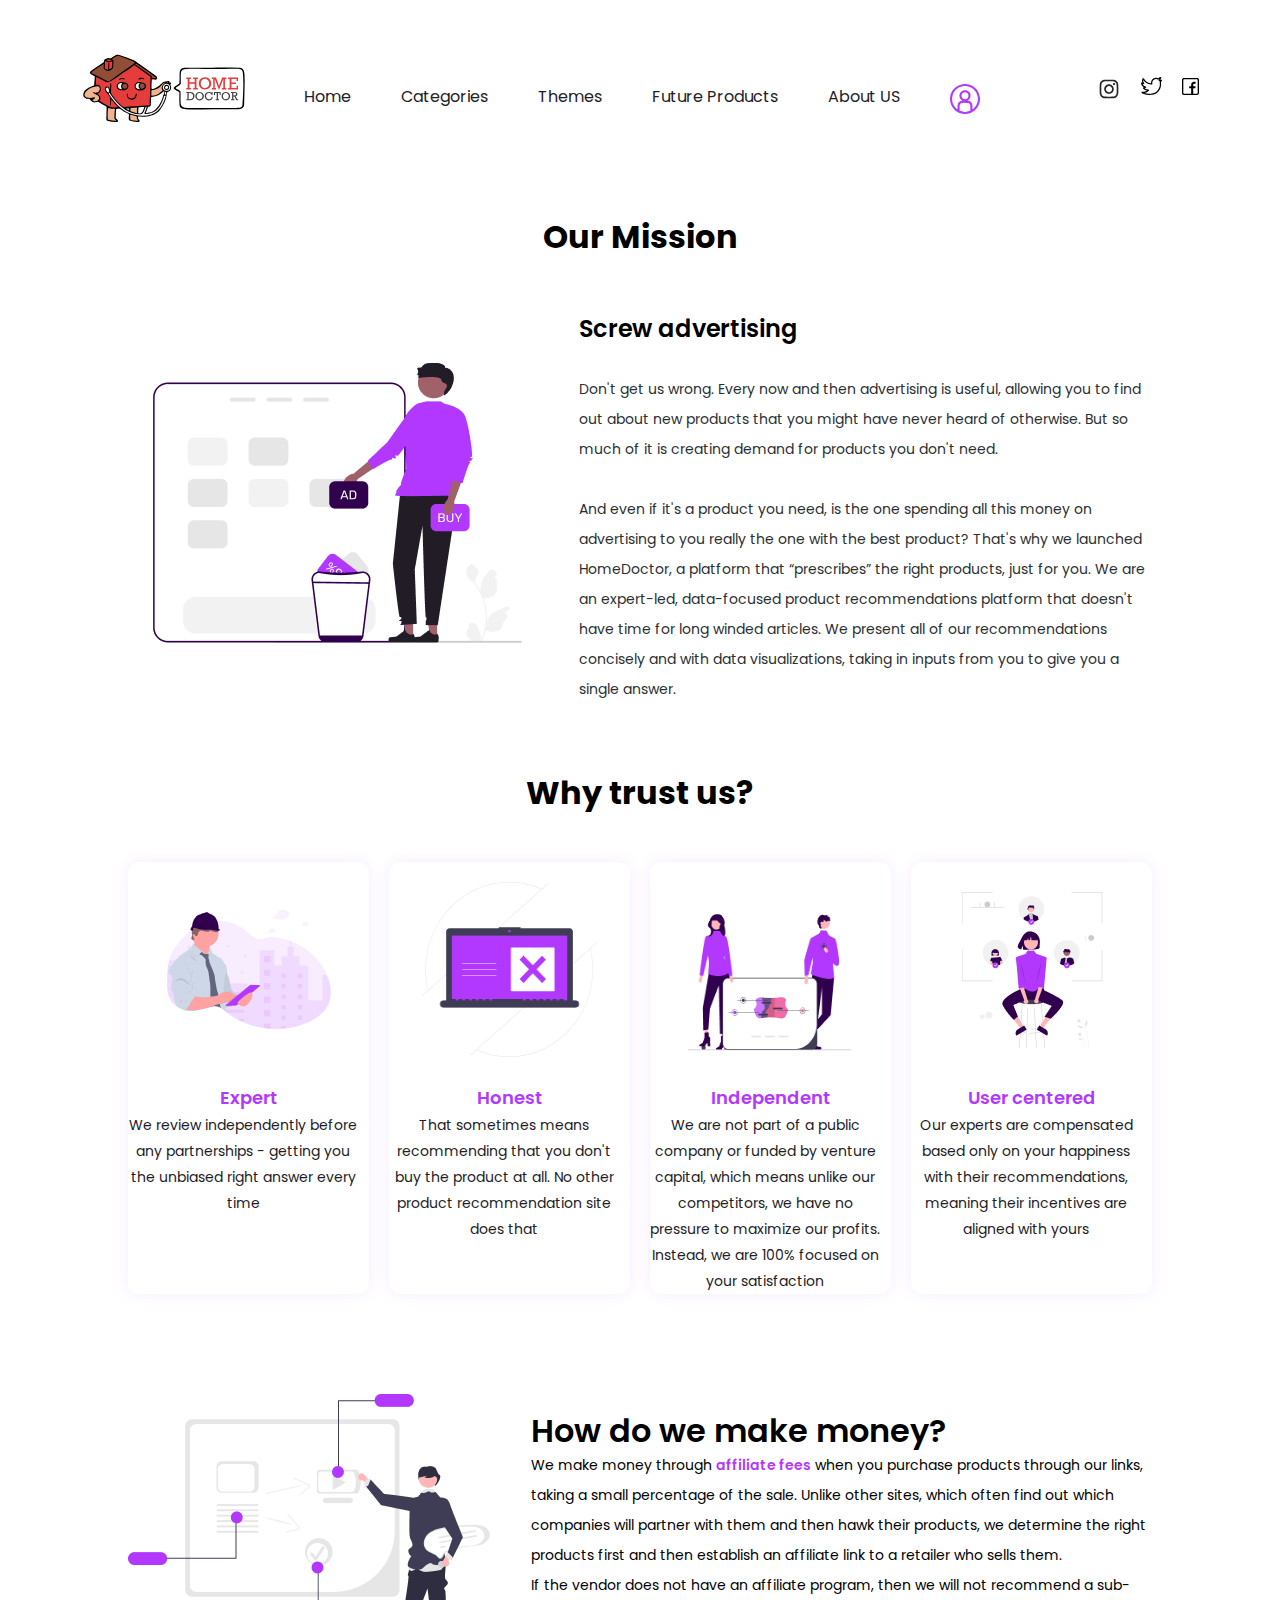
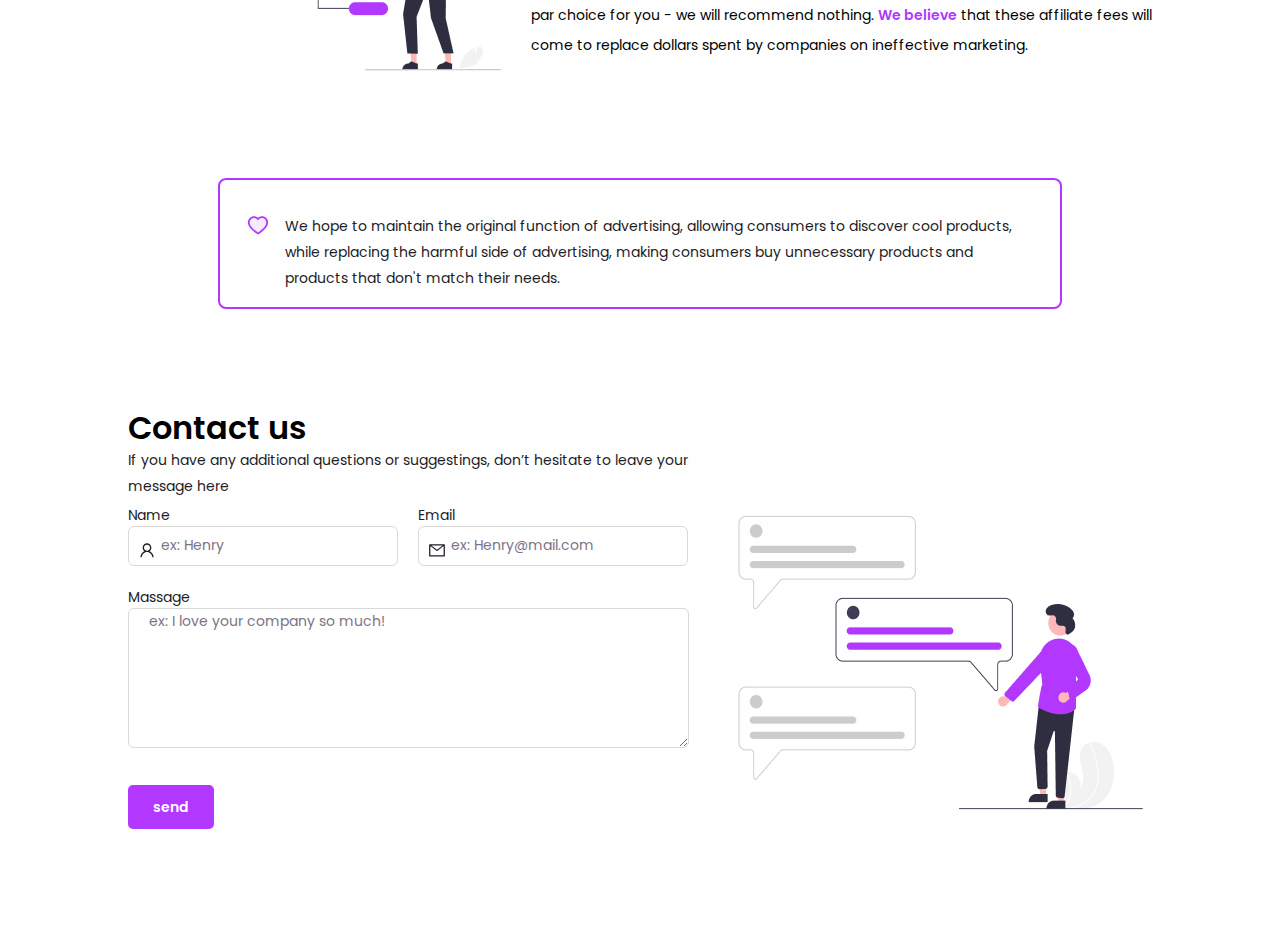
<file: index.html>
<!DOCTYPE html>
<html lang="en">

<head>
    <meta charset="UTF-8">
    <link href="https://cdn.jsdelivr.net/npm/bootstrap@5.3.1/dist/css/bootstrap.min.css" rel="stylesheet"
        integrity="sha384-4bw+/aepP/YC94hEpVNVgiZdgIC5+VKNBQNGCHeKRQN+PtmoHDEXuppvnDJzQIu9" crossorigin="anonymous">
    <meta name="viewport" content="width=device-width, initial-scale=1.0">
    <link rel="stylesheet" href="index.css">
    <link rel="shortcut icon" href="/site-images/site-logo.svg" type="image/x-icon">
    <title>Home Doctor</title>
</head>

<body>
    <!-- Header Start -->
    <div class="header-main">
        <div>
            <img class="site-logo" src="/site-images/site-logo.svg" alt="">
        </div>
        <div class="site-menu">
            <ul>
                <li><a href="">Home</a></li>
                <li><a href="">Categories</a></li>
                <li><a href="">Themes</a></li>
                <li><a href="">Future Products</a></li>
                <li><a href="">About US</a></li>
                <li><img class="profile-icon" src="/site-images/profile-icon.svg" alt=""></li>
            </ul>
        </div>
        <div class="menu-button">
            <button><img src="/site-images/menu button.svg" alt=""></button>
        </div>
        <div class="social-icons">
            <div><img class="social-icon" src="/site-images/Instagram icon.svg" alt=""></div>
            <div><img class="social-icon" src="/site-images/twiter icon.svg" alt=""></div>
            <div><img class="social-icon" src="/site-images/facebook icon.svg" alt=""></div>
        </div>
        <div class="dropdown-menu">
            <li><a href="">Home</a></li>
            <li><a href="">Categories</a></li>
            <li><a href="">Themes</a></li>
            <li><a href="">Future Products</a></li>
            <li><a href="">About US</a></li>
        </div>
    </div>
    <!-- Header End -->

    <!-- Hero section Start -->
    <div class="hero-main">
        <h1>Our Mission</h1>
        <div class="image-content">
            <div><img class="hero-image" src="/site-images/hero-section-img.png" alt=""></div>
            <div class="content">
                <h2>Screw advertising</h2>
                <p>
                    Don't get us wrong. Every now and then advertising is useful, allowing you to find out about new
                    products that you might have never heard of otherwise. But so much of it is creating demand for
                    products you don't need. <br> <br>
                    And even if it's a product you need, is the one spending all this money on advertising to you really
                    the one with the best product? That's why we launched HomeDoctor, a platform that “prescribes” the
                    right products, just for you. We are an expert-led, data-focused product recommendations platform
                    that doesn't have time for long winded articles. We present all of our recommendations concisely and
                    with data visualizations, taking in inputs from you to give you a single answer.
                </p>
            </div>
        </div>
    </div>
    <!-- Hero section End -->

    <!-- Why Trust Start -->
    <div class="why-trust-main">
        <h1>Why trust us?</h1>
        <div class="cards-container">
            <div class="card">
                <div><img class="card-image" src="/site-images/expert.png" alt=""></div>
                <h5>Expert</h5>
                <p>We review independently before any partnerships - getting you the unbiased right answer every time
                </p>
            </div>
            <div class="card">
                <div><img class="card-image" src="/site-images/honest.png" alt=""></div>
                <h5>Honest</h5>
                <p>That sometimes means recommending that you don't buy the product at all. No other product
                    recommendation site does that
                </p>
            </div>
            <div class="card">
                <div><img class="card-image" src="/site-images/Independent.png" alt=""></div>
                <h5>Independent</h5>
                <p>We are not part of a public company or funded by venture capital, which means unlike our competitors,
                    we have no pressure to maximize our profits. Instead, we are 100% focused on your satisfaction</p>
            </div>
            <div class="card">
                <div><img class="card-image" src="/site-images/User centered.png" alt=""></div>
                <h5>User centered</h5>
                <p>Our experts are compensated based only on your happiness with their recommendations, meaning their
                    incentives are aligned with yours</p>
            </div>
        </div>
    </div>
    <!-- Why Trust Start -->

    <!-- Make Money Start -->
    <div class="how-make-money">
        <div><img class="make-money-image" src="/site-images/how make money.png" alt=""></div>
        <div class="heading-content">
            <h2>How do we make money?</h2>
            <p>We make money through <span>affiliate fees</span> when you purchase products through our links, taking a
                small
                percentage of the sale. Unlike other sites, which often find out which companies will partner with them
                and then hawk their products, we determine the right products first and then establish an affiliate link
                to a retailer who sells them. <br>
                If the vendor does not have an affiliate program, then we will not recommend a sub-par choice for you -
                we will recommend nothing. <span>We believe</span> that these affiliate fees will come to replace
                dollars spent by
                companies on ineffective marketing.</p>
        </div>
    </div>
    <!-- Make Money End -->

    <!-- Importent Note Start -->
    <div class="importent-note">
        <div>
            <img src="/site-images/Heart.svg" alt="">
        </div>
        <div class="note-text">
            <p>We hope to maintain the original function of advertising, allowing consumers to discover cool
                products, while replacing the harmful side of advertising, making consumers buy unnecessary products
                and products that don't match their needs.</p>
        </div>
    </div>
    <!-- Importent Note End -->

    <!-- Contact Form Start -->
    <div class="contect-section">
        <div>
            <h2>Contact us</h2>
            <p>If you have any additional questions or suggestings, don’t hesitate to leave your message here</p>
        </div>
        <div class="contect-form-main">
            <div class="cotent-form">
                <form action="">
                    <div class="name-email">
                        <div class="name-box">
                            <h6>Name</h6>
                            <div class="user-icon"><img src="/site-images/User.svg" alt=""></div>
                            <input class="text-field" type="text" placeholder="ex: Henry">
                        </div>
                        <div class="email-box">
                            <h6>Email</h6>
                            <div class="mail-icon"><img src="/site-images/Mail.svg" alt=""></div>
                            <input class="text-field" type="Email" placeholder="ex: Henry@mail.com">
                        </div>
                    </div>
                    <div class="massage">
                        <h6>Massage</h6>
                        <textarea class="massage-field" name="" id="" cols="" rows="" placeholder="ex: I love your company so much!"></textarea>
                    </div>
                </form>
                <button>send</button>
            </div>
            <div><img class="form-image" src="/site-images/contect us.png" alt=""></div>
        </div>
    </div>
    <!-- Contact Form End -->

    <script src="script.js"></script>
    <script src="https://cdn.jsdelivr.net/npm/bootstrap@5.3.1/dist/js/bootstrap.bundle.min.js"
        integrity="sha384-HwwvtgBNo3bZJJLYd8oVXjrBZt8cqVSpeBNS5n7C8IVInixGAoxmnlMuBnhbgrkm"
        crossorigin="anonymous"></script>
</body>

</html>
</file>
<file: index.css>
@import url("https://fonts.googleapis.com/css2?family=Atkinson+Hyperlegible:ital,wght@0,400;0,700;1,400;1,700&family=Poppins:ital,wght@0,100;0,200;0,300;0,400;0,500;0,600;0,700;0,800;0,900;1,100;1,200;1,300;1,400;1,500;1,600;1,700;1,800;1,900&family=Raleway:ital,wght@0,100;0,200;0,300;0,400;0,500;0,600;0,700;1,100;1,600&display=swap");
* {
  margin: 0;
  padding: 0;
  box-sizing: border-box;
  font-family: "Poppins", sans-serif;
}

.header-main {
  position: relative;
  width: 92%;
  margin: auto;
  margin-top: 50px;
  display: flex;
  justify-content: space-around;
  align-items: center;
}
.header-main .site-menu {
  text-align: center;
  display: flex;
  padding-top: 20px;
  margin-right: 60px;
}
.header-main .site-menu ul {
  display: flex;
  gap: 50px;
}
.header-main .site-menu ul li {
  list-style: none;
}
.header-main .site-menu ul li a {
  text-decoration: none;
  color: #221C26;
  font-weight: 400;
  font-size: 16px;
  line-height: 22px;
  white-space: pre;
}
.header-main .site-menu ul li a:hover {
  color: #B338FF;
}
.header-main .menu-button {
  display: none;
}
.header-main .social-icons {
  display: flex;
  gap: 20px;
}
.header-main .dropdown-menu {
  display: none;
  position: absolute;
  top: 50px;
  width: 0;
  right: 0;
  background: rgba(0, 0, 0, 0.11);
  overflow: hidden;
  transition: all 0.7s;
}
.header-main .dropdown-menu.show-menu {
  width: 300px;
}
.header-main .dropdown-menu li {
  list-style: none;
  padding: 0.7rem;
  display: flex;
  justify-content: center;
  align-items: center;
}
.header-main .dropdown-menu li a {
  text-decoration: none;
  color: #000000;
}
.header-main .dropdown-menu li a:hover {
  color: #B338FF;
}

.hero-main {
  width: 80%;
  margin: auto;
  text-align: center;
  margin-top: 80px;
}
.hero-main h1 {
  font-size: 32px;
  line-height: 46px;
  font-weight: 700;
  color: #000000;
}
.hero-main .image-content {
  display: flex;
  margin-top: 50px;
  gap: 57px;
  align-items: center;
}
.hero-main .image-content .content {
  max-width: 706px;
}
.hero-main .image-content .content h2 {
  text-align: left;
  font-size: 24px;
  font-weight: 600;
  line-height: 38px;
  margin-bottom: 26px;
}
.hero-main .image-content .content p {
  text-align: left;
  font-size: 14px;
  font-weight: 400;
  line-height: 30px;
  color: #2A2F32;
}

.why-trust-main {
  margin-top: 70px;
  text-align: center;
}
.why-trust-main h1 {
  font-size: 32px;
  font-weight: 700;
  line-height: 38px;
  color: #000000;
}
.why-trust-main .cards-container {
  display: flex;
  width: 80%;
  margin: auto;
  gap: 20px;
  margin-top: 50px;
}
.why-trust-main .cards-container .card {
  box-shadow: 0px 0px 15px rgba(179, 56, 255, 0.1);
  align-items: center;
  border: none;
  width: 270px;
  border-radius: 12px;
}
.why-trust-main .cards-container .card img {
  width: 175px;
  height: 175px;
  margin: 20px 0px;
}
.why-trust-main .cards-container .card h5 {
  font-size: 18px;
  font-weight: 600;
  line-height: 28px;
  color: #B338FF;
}
.why-trust-main .cards-container .card p {
  font-size: 14px;
  font-weight: 400;
  line-height: 26px;
  color: #221C26;
  max-width: 230px;
}

.how-make-money {
  display: flex;
  align-items: center;
  width: 80%;
  margin: 100px auto 0px auto;
  gap: 30px;
}
.how-make-money .heading-content h2 {
  font-size: 32px;
  line-height: 38px;
  color: #000000;
  font-weight: 600;
}
.how-make-money .heading-content p {
  font-size: 14px;
  line-height: 30px;
  color: #000000;
  max-width: 727px;
}
.how-make-money .heading-content p span {
  color: #B338FF;
  font-weight: 600;
}

.importent-note {
  display: flex;
  margin: 100px auto 0px auto;
  width: 66%;
  justify-content: flex-start;
  gap: 15px;
  border: 2px solid #B338FF;
  padding: 33px 26px 16px;
  border-radius: 8px;
}
.importent-note .note-text p {
  font-size: 14px;
  line-height: 26px;
  font-weight: 400;
  color: #221C26;
}

.contect-section {
  margin: 100px auto;
  width: 80%;
}
.contect-section h2 {
  font-size: 32px;
  line-height: 38px;
  font-weight: 600;
  color: #000000;
}
.contect-section p {
  font-size: 14px;
  font-weight: 400;
  line-height: 26px;
  color: #221C26;
  max-width: 561px;
}
.contect-section .contect-form-main {
  gap: 20px;
  display: flex;
  justify-content: space-between;
  align-items: center;
}
.contect-section .contect-form-main .cotent-form button {
  background-color: #B338FF;
  max-width: 271px;
  color: white;
  height: 44px;
  border-radius: 5px;
  padding: 10px 25px;
  font-size: 14px;
  font-weight: 600;
  line-height: 24px;
  text-align: center;
  margin-top: 30px;
  border: none;
}
.contect-section .contect-form-main .cotent-form form {
  position: relative;
}
.contect-section .contect-form-main .cotent-form form h6 {
  font-size: 14px;
  line-height: 22px;
  font-weight: 400;
  color: #221C26;
}
.contect-section .contect-form-main .cotent-form form .name-email {
  display: flex;
  gap: 20px;
}
.contect-section .contect-form-main .cotent-form form .name-email .user-icon {
  position: absolute;
  top: 37px;
  left: 10px;
}
.contect-section .contect-form-main .cotent-form form .name-email .mail-icon {
  position: absolute;
  top: 37px;
  left: 300px;
}
.contect-section .contect-form-main .cotent-form form .name-email .name-box {
  width: 270px;
}
.contect-section .contect-form-main .cotent-form form .name-email .text-field {
  width: 270px;
  border-radius: 6px;
  padding: 8px 12px;
  height: 40px;
  border: 1px solid #d9d9d9;
  color: #7E7287;
}
.contect-section .contect-form-main .cotent-form form .name-email .text-field::-moz-placeholder {
  padding-left: 20px;
  font-size: 14px;
  line-height: 24px;
  font-weight: 400;
  color: #7E7287;
}
.contect-section .contect-form-main .cotent-form form .name-email .text-field::placeholder {
  padding-left: 20px;
  font-size: 14px;
  line-height: 24px;
  font-weight: 400;
  color: #7E7287;
}
.contect-section .contect-form-main .cotent-form form .name-email .text-fieldactive-placeholder::-moz-placeholder {
  color: #B338FF;
}
.contect-section .contect-form-main .cotent-form form .name-email .text-fieldactive-placeholder::placeholder {
  color: #B338FF;
}
.contect-section .contect-form-main .cotent-form form .massage {
  margin-top: 20px;
}
.contect-section .contect-form-main .cotent-form form .massage .massage-field {
  width: 561px;
  height: 140px;
  border: 1px solid #d9d9d9;
  color: #7E7287;
  border-radius: 6px;
}
.contect-section .contect-form-main .cotent-form form .massage .massage-field::-moz-placeholder {
  padding-left: 20px;
  font-size: 14px;
  line-height: 24px;
  font-weight: 400;
  color: #7E7287;
  display: flex;
  justify-content: flex-start;
}
.contect-section .contect-form-main .cotent-form form .massage .massage-field::placeholder {
  padding-left: 20px;
  font-size: 14px;
  line-height: 24px;
  font-weight: 400;
  color: #7E7287;
  display: flex;
  justify-content: flex-start;
}

@media screen and (max-width: 1025px) {
  .header-main .site-logo {
    width: 122.5px;
    height: 56px;
  }
  .header-main .site-menu {
    margin: 0;
  }
  .header-main .site-menu ul {
    gap: 30px;
  }
  .header-main .site-menu ul li a {
    font-size: 14px;
    line-height: 22px;
  }
  .hero-main h1 {
    font-size: 28px;
    line-height: 29.8px;
  }
  .hero-main .image-content .hero-image {
    width: 199px;
    height: 151px;
  }
  .hero-main .image-content .content h2 {
    font-size: 18px;
    line-height: 27.53px;
  }
  .hero-main .image-content .content p {
    font-size: 12px;
    line-height: 21.74px;
    max-width: 477px;
  }
  .why-trust-main h1 {
    font-size: 28px;
    line-height: 24.1px;
  }
  .why-trust-main .cards-container {
    width: 70%;
  }
  .why-trust-main .cards-container .card {
    width: 166px;
  }
  .why-trust-main .cards-container .card .card-image {
    width: 111px;
    height: 111px;
  }
  .why-trust-main .cards-container .card h5 {
    font-size: 12px;
    line-height: 17.76px;
  }
  .why-trust-main .cards-container .card p {
    font-size: 9px;
    line-height: 16.49px;
    max-width: 145px;
  }
  .how-make-money {
    width: 70%;
  }
  .how-make-money .make-money-image {
    width: 227px;
    height: 168.19px;
  }
  .how-make-money .heading-content h2 {
    font-size: 24px;
    line-height: 24px;
  }
  .how-make-money .heading-content p {
    font-size: 12px;
    line-height: 30px;
    max-width: 465px;
  }
  .importent-note {
    width: 70%;
  }
  .contect-section h2 {
    font-size: 28px;
  }
  .contect-section p {
    max-width: 415px;
  }
  .contect-section .contect-form-main {
    width: 70%;
  }
  .contect-section .contect-form-main .form-image {
    width: 290px;
    height: 204px;
  }
  .contect-section .contect-form-main .cotent-form form h6 {
    font-size: 12px;
  }
  .contect-section .contect-form-main .cotent-form form .name-email {
    gap: 56px;
  }
  .contect-section .contect-form-main .cotent-form form .name-email .mail-icon {
    left: 259px;
  }
  .contect-section .contect-form-main .cotent-form form .name-email .name-box {
    max-width: 193px;
  }
  .contect-section .contect-form-main .cotent-form form .name-email .text-field {
    max-width: 193px;
  }
  .contect-section .contect-form-main .cotent-form form .name-email .text-field::-moz-placeholder {
    font-size: 12px;
  }
  .contect-section .contect-form-main .cotent-form form .name-email .text-field::placeholder {
    font-size: 12px;
  }
  .contect-section .contect-form-main .cotent-form form .massage .massage-field {
    max-width: 441px;
  }
  .contect-section .contect-form-main .cotent-form form .massage .massage-field::-moz-placeholder {
    font-size: 12px;
  }
  .contect-section .contect-form-main .cotent-form form .massage .massage-field::placeholder {
    font-size: 12px;
  }
}
@media screen and (max-width: 991px) {
  .header-main .site-logo {
    width: 109.38px;
    height: 50px;
  }
  .header-main .site-menu ul li a {
    font-size: 12px;
    line-height: 22px;
  }
  .importent-note {
    width: 72%;
  }
}
@media screen and (max-width: 768px) {
  .header-main .site-logo {
    width: 81px;
    height: 37.03px;
  }
  .header-main .site-menu ul {
    gap: 20px;
  }
  .header-main .site-menu ul li a {
    font-size: 10px;
    line-height: 22px;
  }
  .header-main .site-menu ul li .profile-icon {
    width: 18px;
    height: 18px;
  }
  .header-main .social-icons .social-icon {
    width: 18px;
    height: 18px;
  }
  .hero-main .image-content {
    flex-direction: column-reverse;
  }
  .hero-main .image-content .hero-image {
    width: 302px;
    height: 226.4px;
  }
  .hero-main .image-content .content {
    width: 70%;
  }
  .why-trust-main h1 {
    font-size: 24px;
    line-height: 24.1px;
  }
  .why-trust-main .cards-container {
    width: 78%;
  }
  .why-trust-main .cards-container .card {
    width: 142px;
  }
  .why-trust-main .cards-container .card .card-image {
    width: 70px;
    height: 70px;
  }
  .why-trust-main .cards-container .card h5 {
    font-size: 10.42px;
    line-height: 15.42px;
  }
  .why-trust-main .cards-container .card p {
    font-size: 7px;
    line-height: 14.32px;
    max-width: 113px;
  }
  .how-make-money {
    width: 78%;
    display: flex;
    flex-direction: column-reverse;
  }
  .how-make-money .make-money-image {
    width: 294.23px;
    height: 218px;
  }
  .how-make-money .heading-content h2 {
    font-size: 28px;
    line-height: 38px;
  }
  .how-make-money .heading-content p {
    font-size: 12px;
    line-height: 30px;
    max-width: 465px;
  }
  .how-make-money .heading-content p span {
    font-size: 12px;
    font-weight: 400;
  }
  .importent-note {
    width: 82%;
  }
  .importent-note .note-text p {
    font-size: 12px;
  }
  .contect-section h2 {
    font-size: 24px;
    line-height: 38px;
  }
  .contect-section p {
    max-width: 520px;
  }
  .contect-section .contect-form-main {
    margin-top: 30px;
    max-width: 70%;
    display: flex;
    flex-direction: column-reverse;
    align-items: flex-start;
  }
  .contect-section .contect-form-main .form-image {
    max-width: 290px;
    height: 204px;
  }
  .contect-section .contect-form-main .cotent-form form h6 {
    font-size: 12px;
  }
  .contect-section .contect-form-main .cotent-form form .name-email {
    gap: 28px;
  }
  .contect-section .contect-form-main .cotent-form form .name-email .mail-icon {
    left: 232px;
  }
  .contect-section .contect-form-main .cotent-form form .name-email .name-box {
    width: 193px;
  }
  .contect-section .contect-form-main .cotent-form form .name-email .text-field {
    width: 193px;
  }
  .contect-section .contect-form-main .cotent-form form .name-email .text-field::-moz-placeholder {
    font-size: 12px;
  }
  .contect-section .contect-form-main .cotent-form form .name-email .text-field::placeholder {
    font-size: 12px;
  }
  .contect-section .contect-form-main .cotent-form form .massage .massage-field {
    max-width: 414px;
    height: 114px;
  }
  .contect-section .contect-form-main .cotent-form form .massage .massage-field::-moz-placeholder {
    font-size: 12px;
  }
  .contect-section .contect-form-main .cotent-form form .massage .massage-field::placeholder {
    font-size: 12px;
  }
}
@media screen and (max-width: 575px) {
  .header-main .site-logo {
    width: 119px;
    height: 54.4px;
  }
  .header-main .site-menu {
    margin: 0;
  }
  .header-main .site-menu ul {
    display: none;
  }
  .header-main .menu-button {
    display: block;
  }
  .header-main .social-icon {
    display: none;
  }
  .header-main .dropdown-menu {
    display: block;
  }
  .hero-main .image-content {
    align-items: initial;
  }
  .hero-main .image-content .hero-image {
    width: 302px;
    height: 226.4px;
  }
  .hero-main .image-content .content {
    width: 105%;
  }
  .hero-main .image-content .content h2 {
    font-size: 20px;
    line-height: 27.53px;
  }
  .hero-main .image-content .content p {
    font-size: 14px;
    line-height: 24px;
  }
  .why-trust-main h1 {
    font-size: 28px;
    line-height: 34.82px;
  }
  .why-trust-main .cards-container {
    flex-wrap: wrap;
    width: 93%;
  }
  .why-trust-main .cards-container .card {
    width: 252.82px;
  }
  .why-trust-main .cards-container .card .card-image {
    width: 147.89px;
    height: 120px;
  }
  .why-trust-main .cards-container .card h5 {
    font-size: 14.45px;
    line-height: 22.28px;
  }
  .why-trust-main .cards-container .card p {
    font-size: 11.56px;
    line-height: 20.69px;
    max-width: 225.58px;
  }
  .importent-note {
    width: 91%;
  }
  .contect-section h2 {
    font-size: 20px;
    line-height: 38px;
  }
  .contect-section p {
    font-size: 14px;
    line-height: 24px;
  }
}
@media screen and (max-width: 376px) {
  .hero-main h1 {
    font-size: 16px;
    line-height: 29.8px;
  }
  .hero-main .image-content .content {
    width: auto;
  }
  .hero-main .image-content .content h2 {
    font-size: 14px;
    line-height: 27.53px;
  }
  .hero-main .image-content .content p {
    font-size: 10px;
    line-height: 21.74px;
  }
  .why-trust-main h1 {
    font-size: 16px;
    line-height: 24.1px;
  }
  .why-trust-main .cards-container {
    flex-wrap: wrap;
    width: 93%;
  }
  .why-trust-main .cards-container .card {
    width: 158px;
  }
  .why-trust-main .cards-container .card .card-image {
    width: 87.47px;
    height: 107px;
  }
  .why-trust-main .cards-container .card h5 {
    font-size: 9px;
    line-height: 14px;
  }
  .why-trust-main .cards-container .card p {
    font-size: 7px;
    line-height: 13px;
    max-width: 141.68px;
  }
  .how-make-money .heading-content h2 {
    font-size: 14px;
    line-height: 38px;
  }
  .how-make-money .heading-content p {
    font-size: 10px;
    line-height: 24px;
  }
  .how-make-money .heading-content p span {
    font-size: 10px;
  }
  .importent-note {
    width: 92%;
  }
  .importent-note .note-text p {
    font-size: 10px;
    line-height: 26px;
  }
  .contect-section h2 {
    font-size: 16px;
    line-height: 38px;
  }
  .contect-section p {
    font-size: 10px;
    line-height: 22px;
  }
  .contect-section .contect-form-main .cotent-form button {
    padding: 4px 25px;
    width: 125px;
    height: 40px;
  }
  .contect-section .contect-form-main .cotent-form form h6 {
    font-size: 12px;
    line-height: 22px;
  }
  .contect-section .contect-form-main .cotent-form form .name-email {
    flex-direction: column;
  }
  .contect-section .contect-form-main .cotent-form form .name-email .mail-icon {
    left: 10px;
    top: 136px;
  }
  .contect-section .contect-form-main .cotent-form form .name-email .name-box {
    width: 193px;
  }
  .contect-section .contect-form-main .cotent-form form .name-email .text-field {
    width: 193px;
  }
  .contect-section .contect-form-main .cotent-form form .name-email .text-field::-moz-placeholder {
    font-size: 12px;
  }
  .contect-section .contect-form-main .cotent-form form .name-email .text-field::placeholder {
    font-size: 12px;
  }
  .contect-section .contect-form-main .cotent-form form .massage .massage-field {
    max-width: 280px;
    height: 114px;
  }
  .contect-section .contect-form-main .cotent-form form .massage .massage-field::-moz-placeholder {
    font-size: 12px;
  }
  .contect-section .contect-form-main .cotent-form form .massage .massage-field::placeholder {
    font-size: 12px;
  }
}/*# sourceMappingURL=index.css.map */
</file>
